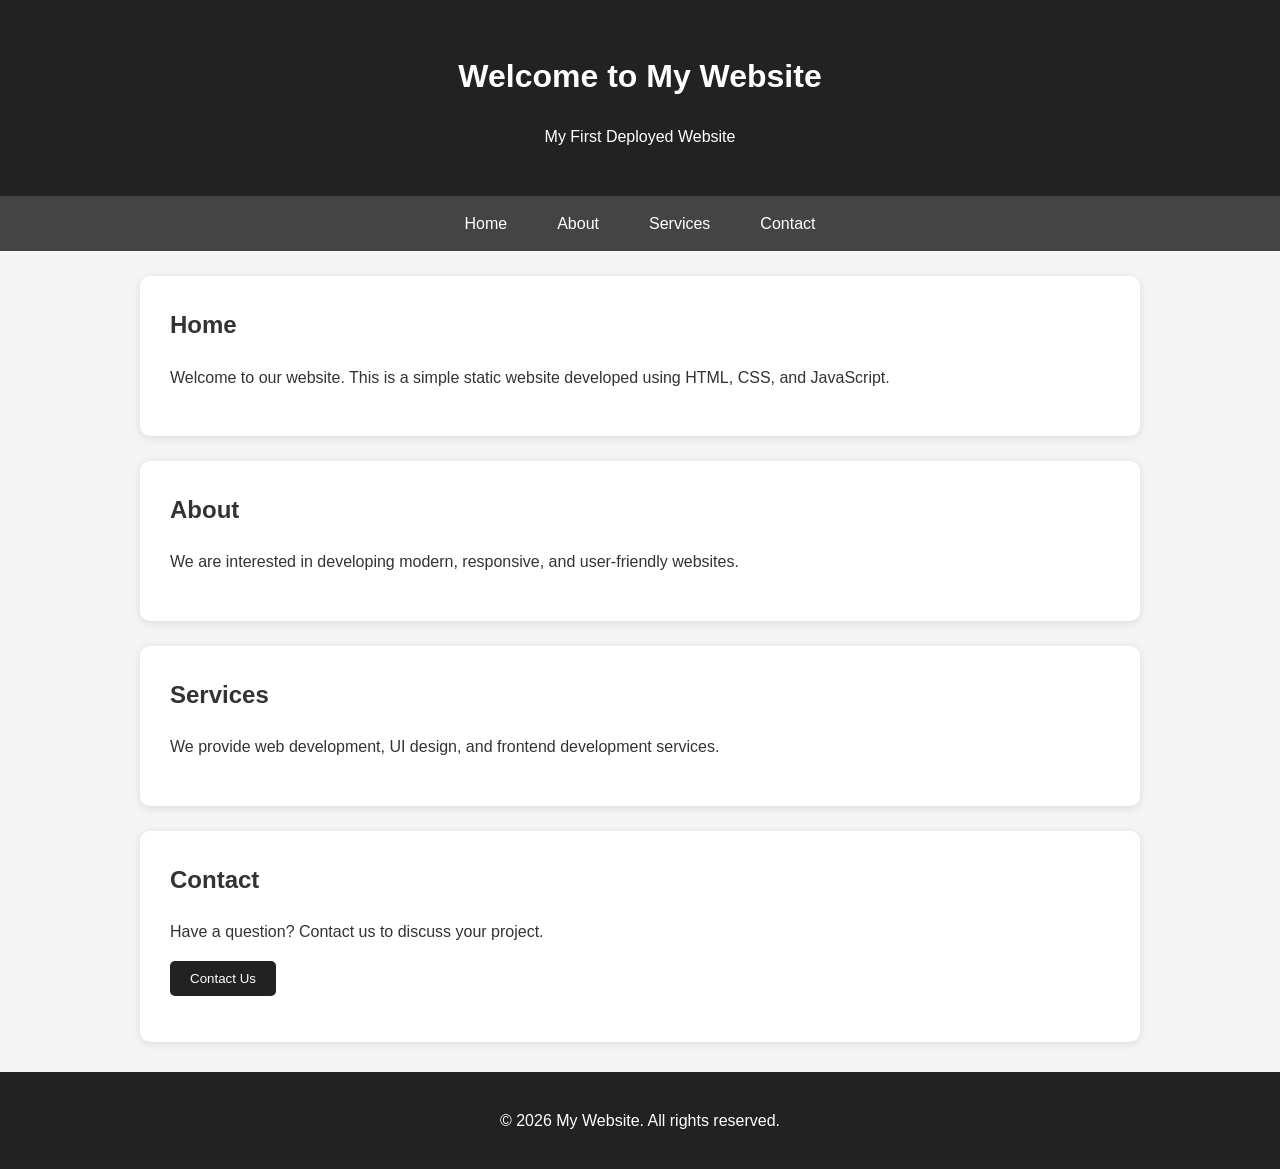
<file: index.html>
<!DOCTYPE html> <html lang="en">  <head>     <meta charset="UTF-8">      <meta name="viewport"           content="width=device-width, initial-scale=1.0">      <title>Simple Website</title>      <link rel="stylesheet" href="style.css"> </head>  <body>      <header>         <h1>Welcome to My Website</h1>         <p>My First Deployed Website</p>     </header>      <nav>         <ul>    <li><a href="#home">Home</a></li>    <li><a href="#about">About</a></li>   <li><a href="#services">Services</a></li>    <li><a href="#contact">Contact</a></li>         </ul>     </nav>      <main>          <section id="home">             <h2>Home</h2>             <p>       Welcome to our website. This is a simple static website developed using HTML, CSS, and JavaScript.             </p>         </section>          <section id="about">             <h2>About</h2>             <p>We are interested in developing modern, responsive, and user-friendly websites.             </p>         </section>          <section id="services">             <h2>Services</h2>          <p>We provide web development, UI design,  and frontend development services.             </p>         </section>          <section id="contact">             <h2>Contact</h2>             <p>Have a question? Contact us to discuss your project.             </p>              <button onclick="showMessage()">                 Contact Us             </button>              <p id="message"></p>         </section>      </main>      <footer>         <p> © 2026 My Website. All rights reserved.         </p>     </footer>      <script src="script.js"></script>  </body> </html>
</file>
<file: style.css>
* {     box-sizing: border-box; } body {     margin: 0;     font-family: Arial, sans-serif;     line-height: 1.6;     background-color: #f4f4f4;     color: #333; } header {     background-color: #222;     color: white;     text-align: center;     padding: 30px; } nav {     background-color: #444; } nav ul {     display: flex;     justify-content: center;     list-style: none;     margin: 0;     padding: 0; } nav li {     margin: 0; } nav a {     display: block;     color: white;     text-decoration: none;     padding: 15px 25px; } nav a:hover {     background-color: #666; } main {     width: 90%;     max-width: 1000px;     margin: auto; } section {     background-color: white;     margin: 25px 0;     padding: 30px;     border-radius: 10px;     box-shadow: 0 2px 8px rgba(0, 0, 0, 0.1); } section h2 {     margin-top: 0; } button {     padding: 10px 20px;     border: none;     border-radius: 5px;     cursor: pointer;     background-color: #222;     color: white; } button:hover {     background-color: #555; } footer {     background-color: #222;     color: white;     text-align: center;     padding: 20px;     margin-top: 30px; } @media (max-width: 600px) {     nav ul {         flex-direction: column;         text-align: center;     }     section {         padding: 20px;     }
</file>
